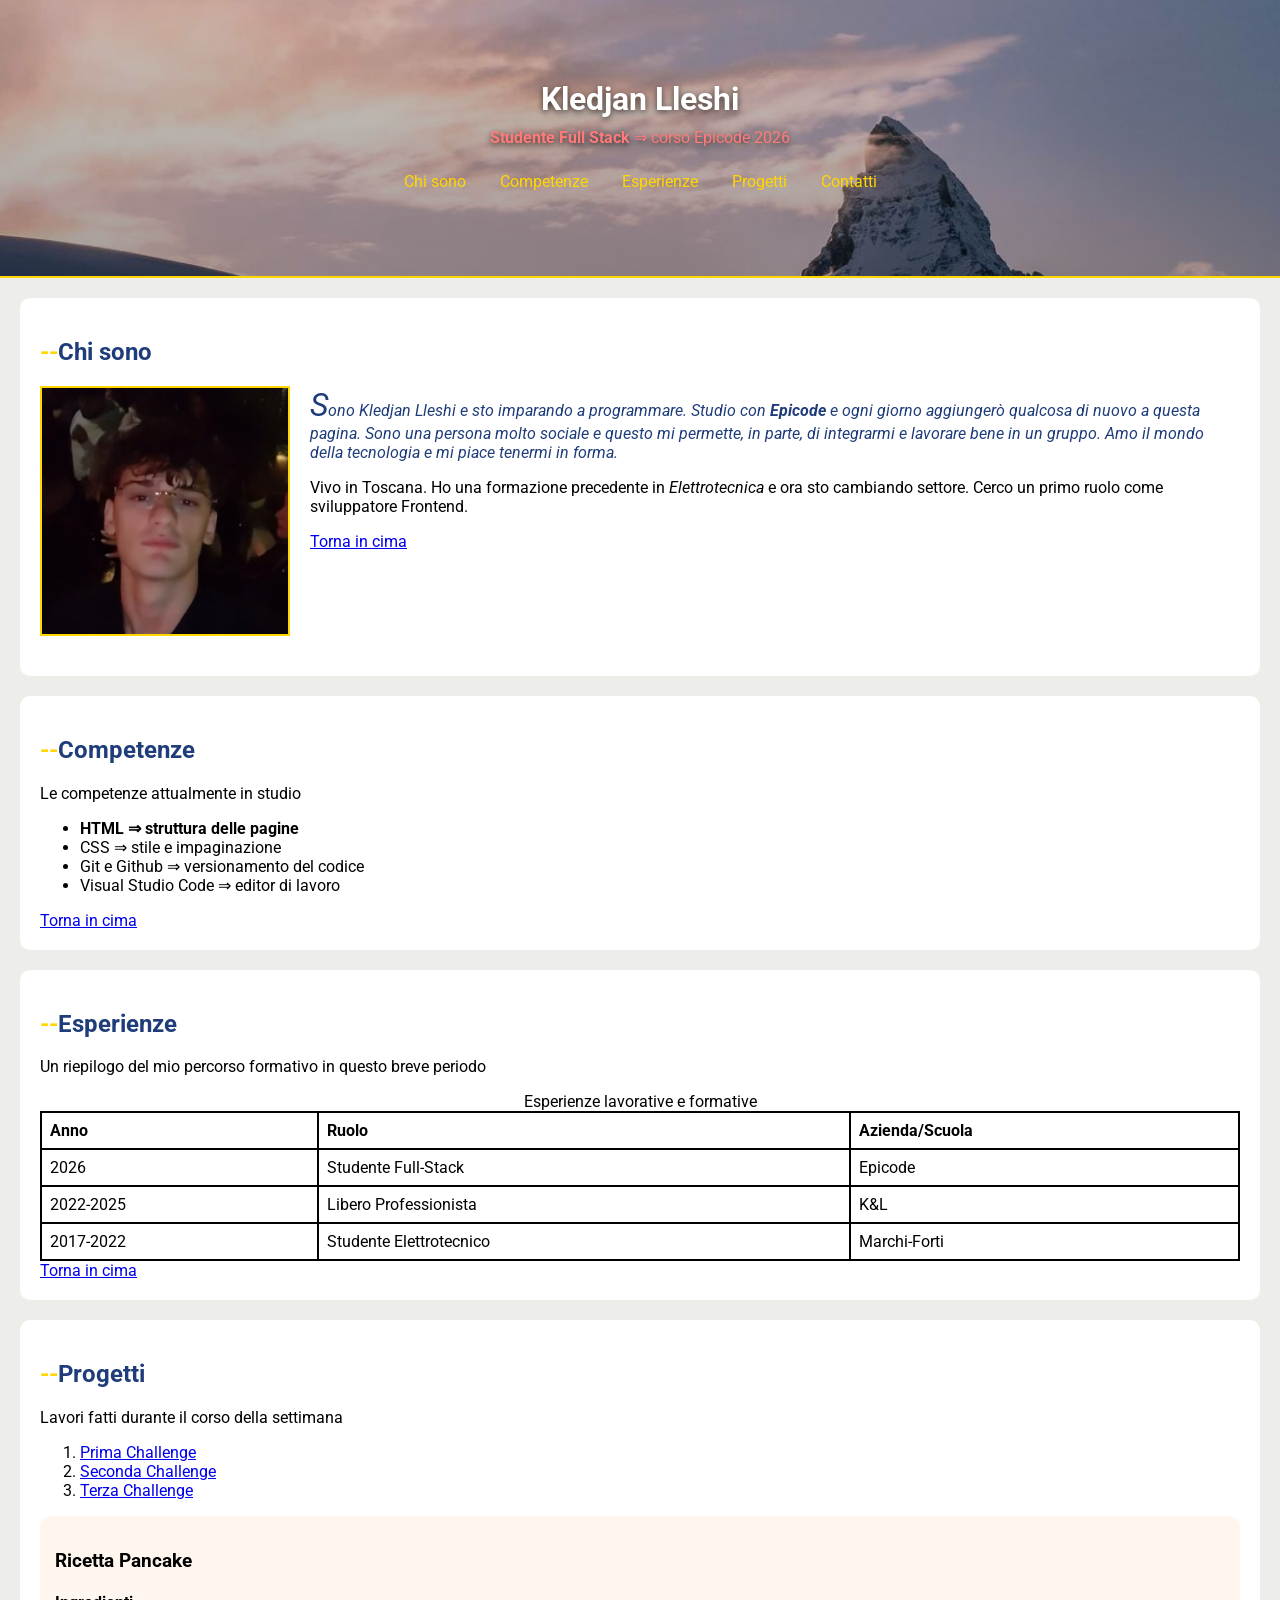
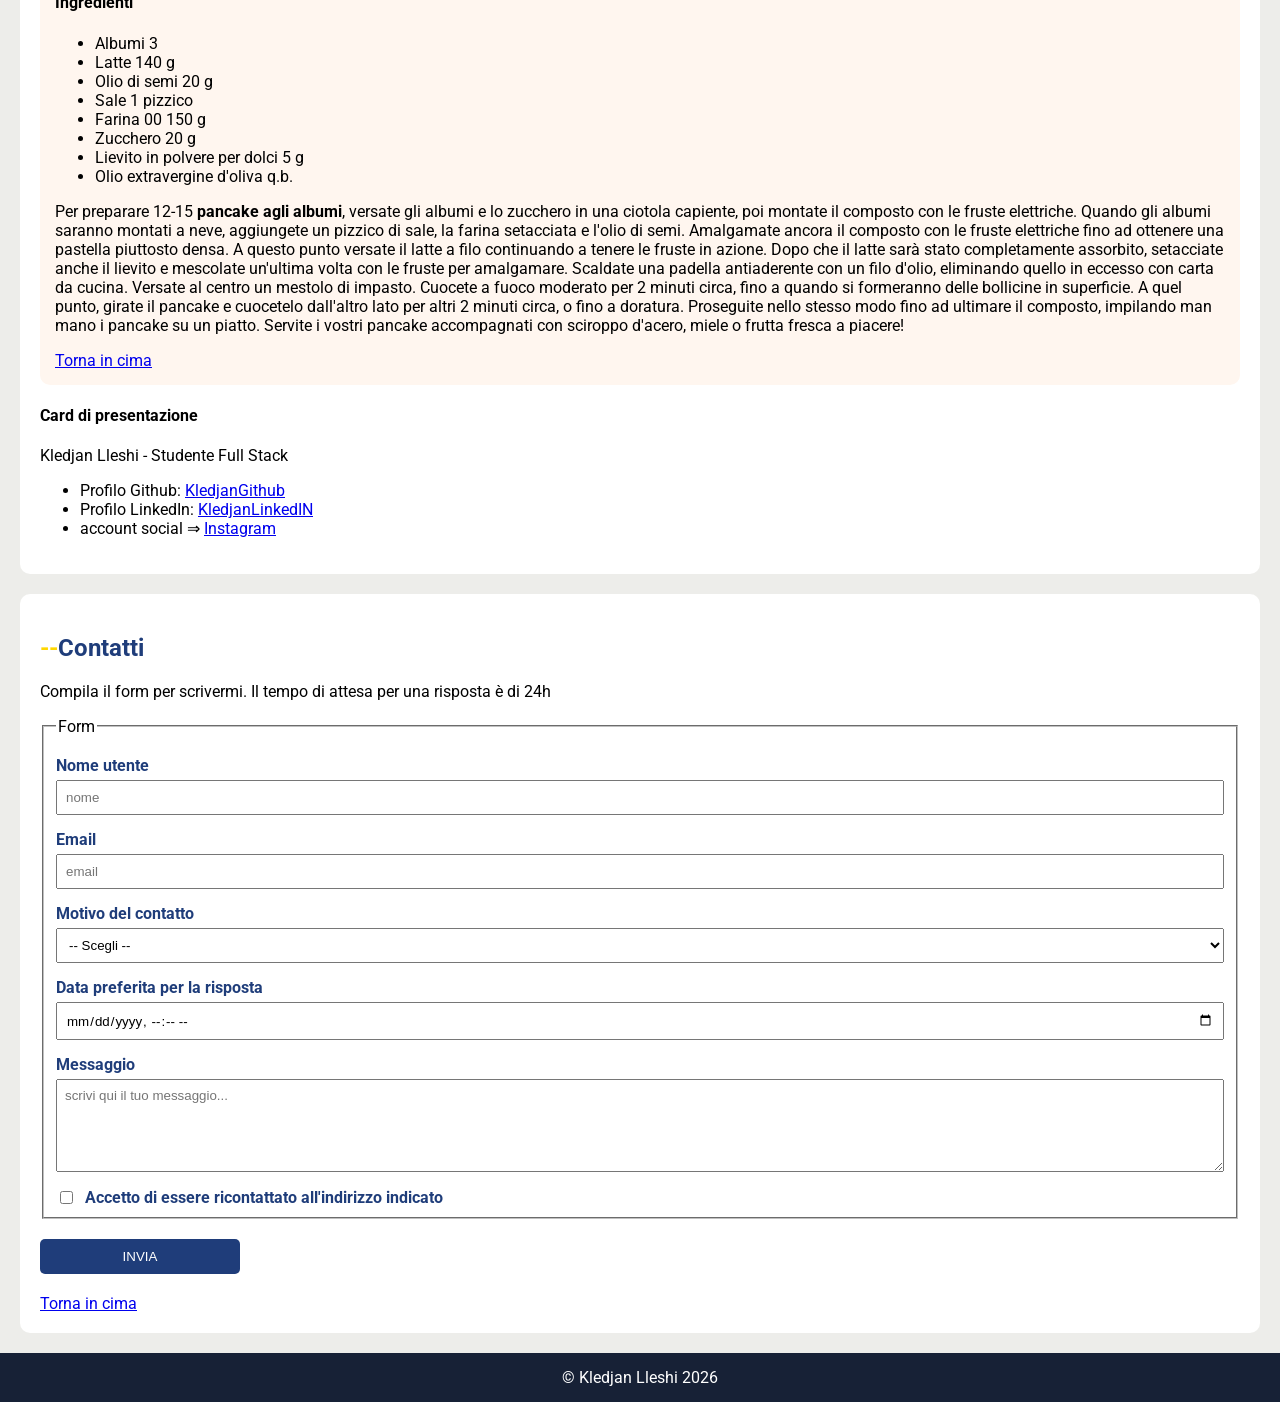
<file: Week 1/Evoluzione Scheda Personaggio/index.html>
<!DOCTYPE html>
<html lang="it">

<head>
    <meta charset="UTF-8">
    <meta name="viewport" content="width=device-width, initial-scale=1.0">
    <title>Kledjan Lleshi - Portfolio</title>
    <link rel="stylesheet" href="./assets/Css/style.css">
</head>

<body class="corpo">

    <header>
        <div id="img">
            <h1 id="Kledjan-Lleshi">Kledjan Lleshi</h1>
            <p id="stud"><strong>Studente Full Stack</strong> ⇒ corso Epicode 2026</p>

            <nav id="gold">
                <ul>
                    <li><a href="#Chi-sono">Chi sono</a></li>
                    <li><a href="#Competenze">Competenze</a></li>
                    <li><a href="#Esperienze">Esperienze</a></li>
                    <li><a href="#Progetti">Progetti</a></li>
                    <li><a href="#Contatti">Contatti</a></li>
                </ul>
            </nav>
        </div>
    </header>

    <main>
        <div id="presentazione">
            <h2 id="Chi-sono">Chi sono</h2>

            <div id="foto" role="img" aria-label="Foto di Kledjan Lleshi"></div>

            <p><i>Sono Kledjan Lleshi e sto imparando a programmare. Studio con <b>Epicode</b> e ogni giorno aggiungerò
                    qualcosa di nuovo a questa pagina. Sono una persona molto sociale e questo mi permette, in parte, di
                    integrarmi e lavorare bene in un gruppo. Amo il mondo della tecnologia e mi piace tenermi in
                    forma.</i></p>

            <p>Vivo in Toscana. Ho una formazione precedente in <i>Elettrotecnica</i> e ora sto cambiando settore. Cerco
                un primo ruolo come sviluppatore Frontend.</p>
            <nav>
                <a href="#Kledjan-Lleshi">Torna in cima</a>
            </nav>
        </div>

        <div id="compet">
            <h2 id="Competenze">Competenze</h2>
            <p>Le competenze attualmente in studio</p>
            <ul>
                <li>HTML ⇒ struttura delle pagine</li>
                <li>CSS ⇒ stile e impaginazione</li>
                <li>Git e Github ⇒ versionamento del codice</li>
                <li>Visual Studio Code ⇒ editor di lavoro</li>
            </ul>
            <nav>
                <a href="#Kledjan-Lleshi">Torna in cima</a>
            </nav>
        </div>

        <div id="exxp">
            <h2 id="Esperienze">Esperienze</h2>
            <p>Un riepilogo del mio percorso formativo in questo breve periodo</p>
            <div class="tabella-wrap">
                <table id="tabella">
                    <caption>
                        Esperienze lavorative e formative
                    </caption>
                    <thead>
                        <tr>
                            <th>Anno</th>
                            <th>Ruolo</th>
                            <th>Azienda/Scuola</th>
                        </tr>
                    </thead>
                    <tbody>
                        <tr>
                            <td>2026</td>
                            <td>Studente Full-Stack</td>
                            <td>Epicode</td>
                        </tr>
                        <tr>
                            <td>2022-2025</td>
                            <td>Libero Professionista</td>
                            <td>K&amp;L</td>
                        </tr>
                        <tr>
                            <td>2017-2022</td>
                            <td>Studente Elettrotecnico</td>
                            <td>Marchi-Forti</td>
                        </tr>
                    </tbody>
                </table>
            </div>
            <nav>
                <a href="#Kledjan-Lleshi">Torna in cima</a>
            </nav>
        </div>

        <div id="project">
            <h2 id="Progetti">Progetti</h2>
            <p>Lavori fatti durante il corso della settimana</p>
            <ol>
                <li><a href="../Challenge%201%20Flash/Flash.html" target="_blank" rel="noopener">Prima Challenge</a></li>
                <li><a href="../Challenge%202%20Musica/Musica.html" target="_blank" rel="noopener">Seconda Challenge</a></li>
                <li><a href="../Challenge%203%20Rivisitazione/Torre.html" target="_blank" rel="noopener">Terza Challenge</a></li>
            </ol>

            <div id="ricet">
                <h3>Ricetta Pancake</h3>
                <h4>Ingredienti</h4>
                <ul class="lista">
                    <li>Albumi 3</li>
                    <li>Latte 140 g</li>
                    <li>Olio di semi 20 g</li>
                    <li>Sale 1 pizzico</li>
                    <li>Farina 00 150 g</li>
                    <li>Zucchero 20 g</li>
                    <li>Lievito in polvere per dolci 5 g</li>
                    <li>Olio extravergine d'oliva q.b.</li>
                </ul>
                <p>
                    Per preparare 12-15 <b>pancake agli albumi</b>, versate gli albumi e lo zucchero in una
                    ciotola capiente, poi montate il composto con le fruste elettriche. Quando gli albumi saranno
                    montati a neve, aggiungete un pizzico di sale, la farina setacciata e l'olio di semi. Amalgamate
                    ancora il composto con le fruste elettriche fino ad ottenere una pastella piuttosto densa. A questo
                    punto versate il latte a filo continuando a tenere le fruste in azione. Dopo che il latte sarà stato
                    completamente assorbito, setacciate anche il lievito e mescolate un'ultima volta con le fruste per
                    amalgamare. Scaldate una padella antiaderente con un filo d'olio, eliminando quello in eccesso con
                    carta da cucina. Versate al centro un mestolo di impasto. Cuocete a fuoco moderato per 2 minuti
                    circa, fino a quando si formeranno delle bollicine in superficie. A quel punto, girate il pancake e
                    cuocetelo dall'altro lato per altri 2 minuti circa, o fino a doratura. Proseguite nello stesso modo
                    fino ad ultimare il composto, impilando man mano i pancake su un piatto. Servite i vostri pancake
                    accompagnati con sciroppo d'acero, miele o frutta fresca a piacere!
                </p>
                <nav>
                    <a href="#Kledjan-Lleshi">Torna in cima</a>
                </nav>
            </div>

            <div id="card">
                <h4>Card di presentazione</h4>
                <span>Kledjan Lleshi -</span>
                <span> Studente Full Stack</span>
                <ul>
                    <li>Profilo Github: <a href="https://github.com/" target="_blank" rel="noopener">KledjanGithub</a></li>
                    <li>Profilo LinkedIn: <a href="https://www.linkedin.com/" target="_blank" rel="noopener">KledjanLinkedIN</a></li>
                    <li>account social ⇒ <a href="https://www.instagram.com/kledjanlleshii" target="_blank" rel="noopener">Instagram</a></li>
                </ul>
            </div>
        </div>
    </main>

    <footer>
        <div id="cont">
            <h2 id="Contatti">Contatti</h2>
            <p>Compila il form per scrivermi. Il tempo di attesa per una risposta è di 24h</p>

            <form action="grazie.html" method="get" id="lab">
                <fieldset>
                    <legend>Form</legend>

                    <label for="nome">Nome utente</label>
                    <input type="text" placeholder="nome" id="nome" name="nome" required>

                    <label for="email">Email</label>
                    <input type="email" placeholder="email" id="email" name="email" required>

                    <label for="motivo">Motivo del contatto</label>
                    <select name="motivo" id="motivo">
                        <option value="">-- Scegli --</option>
                        <option value="PL">Proposta di lavoro</option>
                        <option value="RI">Richiesta informazioni</option>
                        <option value="C">Collaborazione</option>
                    </select>

                    <label for="respond">Data preferita per la risposta</label>
                    <input type="datetime-local" name="respond" id="respond">

                    <label for="mess">Messaggio</label>
                    <textarea placeholder="scrivi qui il tuo messaggio..." name="mess" id="mess" rows="5"></textarea>

                    <div class="check">
                        <input type="checkbox" name="box" id="box">
                        <label for="box">Accetto di essere ricontattato all'indirizzo indicato</label>
                    </div>
                </fieldset>

                <div id="bot">
                    <button type="submit" id="sendForm">INVIA</button>
                </div>
            </form>

            <nav>
                <a href="#Kledjan-Lleshi">Torna in cima</a>
            </nav>
        </div>

        <p id="fondo">© Kledjan Lleshi 2026</p>
    </footer>

</body>

</html>
</file>
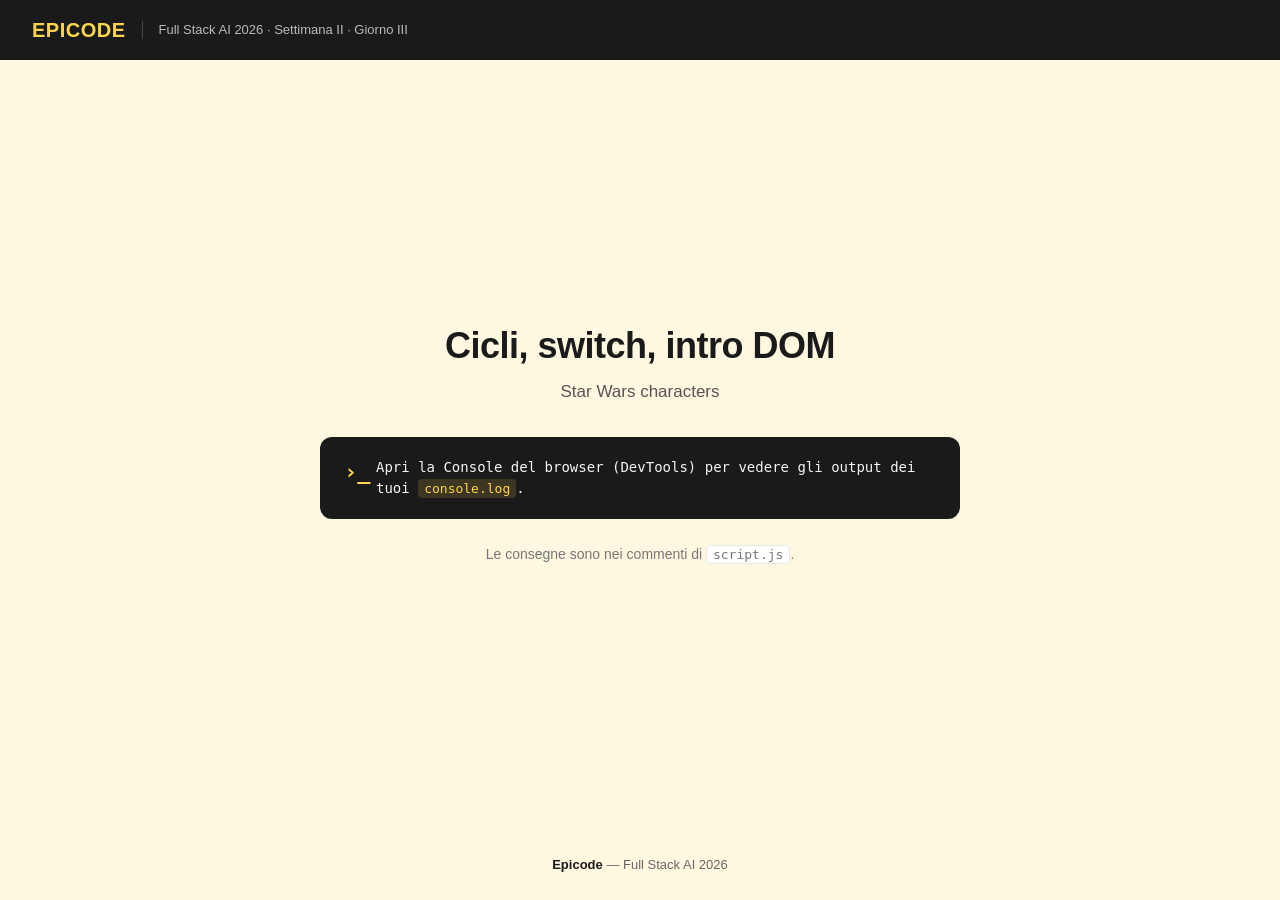
<file: Week 2/Esercizio Day 3/index.html>
<!DOCTYPE html>
<html lang="it">
<head>
  <meta charset="UTF-8">
  <meta name="viewport" content="width=device-width, initial-scale=1.0">
  <title>Settimana II — Giorno III — Esercizio</title>
  <link rel="stylesheet" href="style.css">
</head>
<body>

  <header class="brand">
    <span class="brand-logo">EPICODE</span>
    <span class="brand-divider"></span>
    <span class="brand-context">Full Stack AI 2026 · Settimana II · Giorno III</span>
  </header>

  <main>
    <section class="hero">
      <h1>Cicli, switch, intro DOM</h1>
      <p class="subtitle">Star Wars characters</p>

      <div class="console-banner">
        Apri la Console del browser (DevTools) per vedere gli output dei tuoi <code>console.log</code>.
      </div>

      <p class="hint">Le consegne sono nei commenti di <code>script.js</code>.</p>
    </section>
  </main>

  <footer>
    <strong>Epicode</strong> — Full Stack AI 2026
  </footer>

  <script src="script.js"></script>
</body>
</html>
</file>
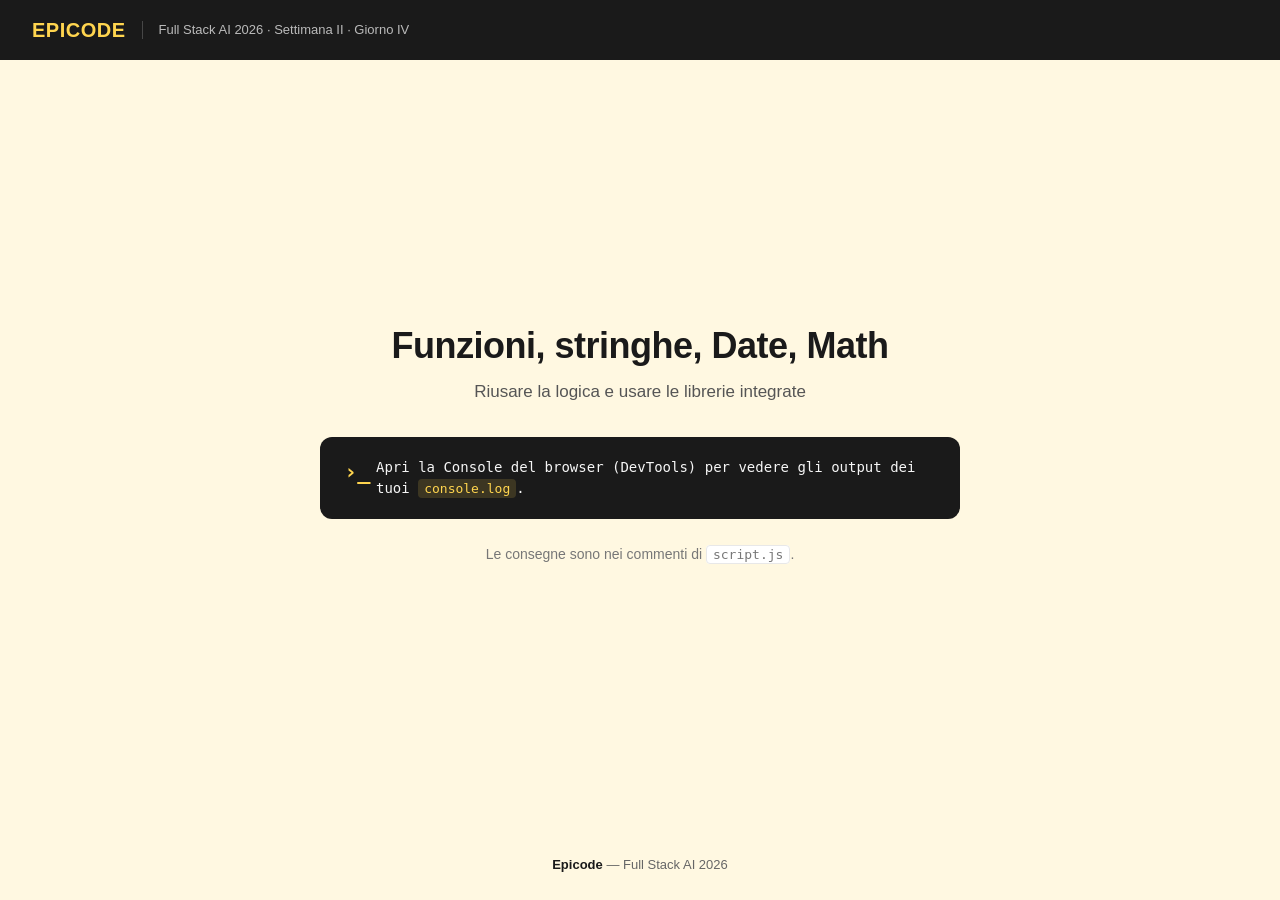
<file: Week 2/Esercizio Day 4/index.html>
<!DOCTYPE html>
<html lang="it">
<head>
  <meta charset="UTF-8">
  <meta name="viewport" content="width=device-width, initial-scale=1.0">
  <title>Settimana II — Giorno IV — Esercizio</title>
  <link rel="stylesheet" href="style.css">
</head>
<body>

  <header class="brand">
    <span class="brand-logo">EPICODE</span>
    <span class="brand-divider"></span>
    <span class="brand-context">Full Stack AI 2026 · Settimana II · Giorno IV</span>
  </header>

  <main>
    <section class="hero">
      <h1>Funzioni, stringhe, Date, Math</h1>
      <p class="subtitle">Riusare la logica e usare le librerie integrate</p>

      <div class="console-banner">
        Apri la Console del browser (DevTools) per vedere gli output dei tuoi <code>console.log</code>.
      </div>

      <p class="hint">Le consegne sono nei commenti di <code>script.js</code>.</p>
    </section>
  </main>

  <footer>
    <strong>Epicode</strong> — Full Stack AI 2026
  </footer>

  <script src="script.js"></script>
</body>
</html>
</file>
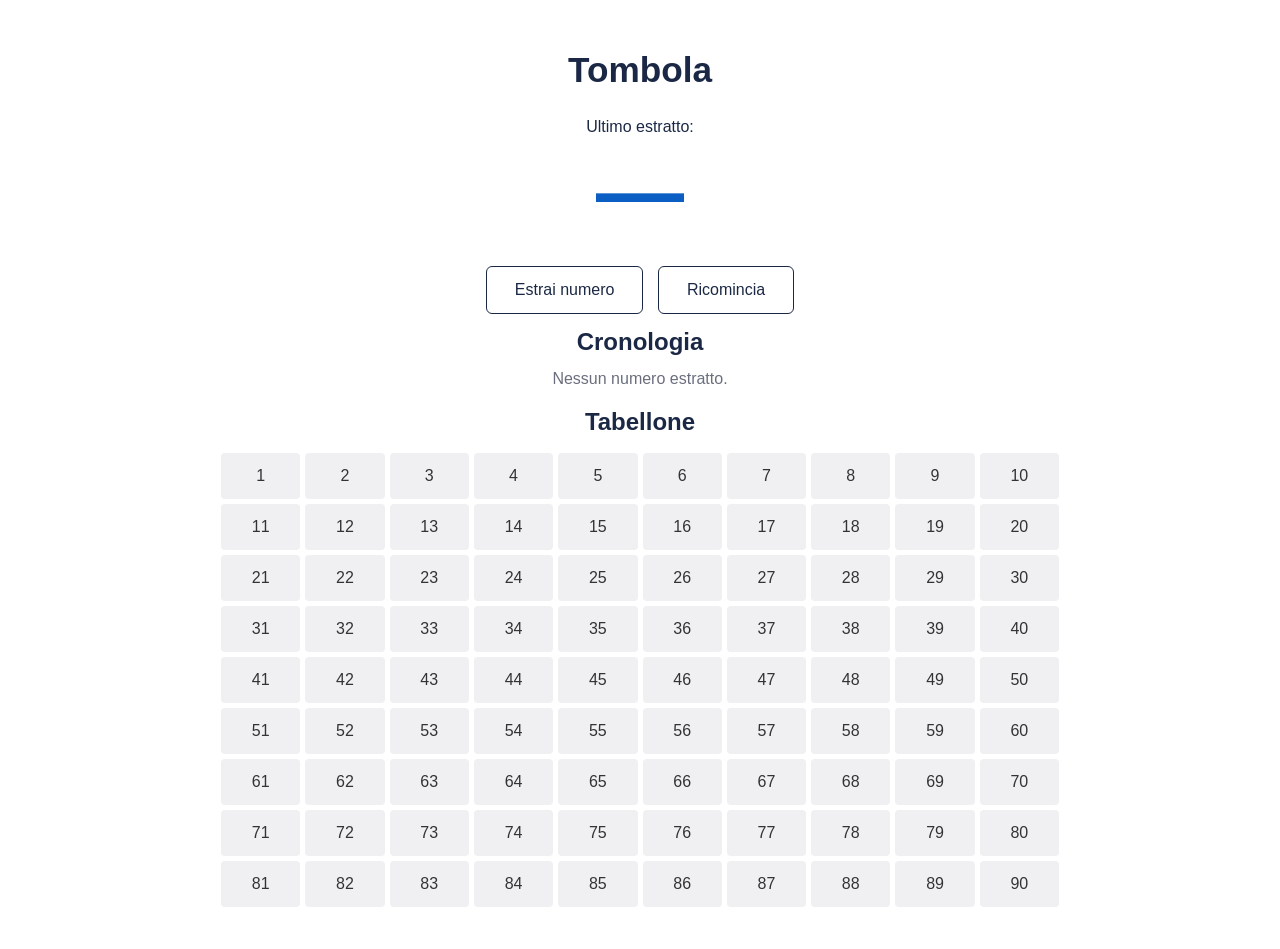
<file: Week 3/Esercizio Day 4/index.html>
<!doctype html>
<html lang="it">
	<head>
		<meta charset="UTF-8" />
		<meta name="viewport" content="width=device-width, initial-scale=1.0" />
		<title>Tombola</title>
		<link rel="stylesheet" href="./CSS/style.css" />
		<script type="module" src="./JS/script.js"></script>
	</head>
	<body>
		<div class="contenitore">
			<main>
				<h1>Tombola</h1>

				<!-- ultimo numero estratto -->
				<p>Ultimo estratto:</p>
				<div id="numero-estratto" class="numero-grande">—</div>

				<!-- bottoni -->
				<div class="bottoni">
					<button id="bottone-estrai">Estrai numero</button>
					<button id="bottone-ricomincia">Ricomincia</button>
				</div>

				<!-- ultimi numeri estratti -->
				<h2>Cronologia</h2>
				<p id="cronologia" class="testo-cronologia">Nessun numero estratto.</p>

				<!-- tabellone con i 90 numeri -->
				<h2>Tabellone</h2>
				<div id="tabellone"></div>
			</main>
		</div>
	</body>
</html>
</file>
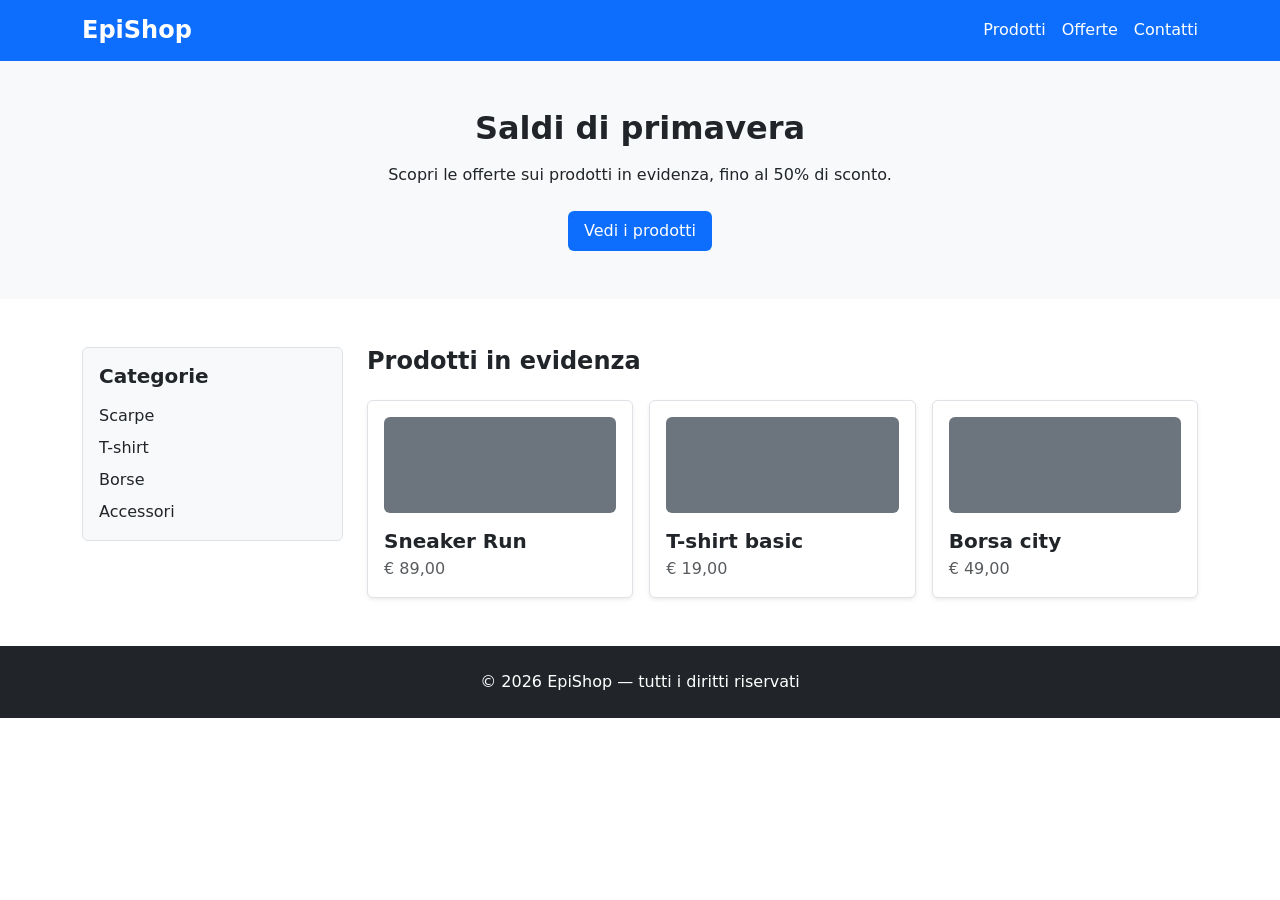
<file: Week 6/Esercizio Day 1/index.html>
<!doctype html>
<html lang="it">
	<head>
		<meta charset="UTF-8" />
		<meta name="viewport" content="width=device-width, initial-scale=1.0" />
		<title>EpiShop</title>
		<!-- Bootstrap dal CDN, niente CSS scritto a mano -->
		<link
			rel="stylesheet"
			href="https://cdn.jsdelivr.net/npm/bootstrap@5.3.8/dist/css/bootstrap.min.css"
			integrity="sha384-sRIl4kxILFvY47J16cr9ZwB07vP4J8+LH7qKQnuqkuIAvNWLzeN8tE5YBujZqJLB"
			crossorigin="anonymous"
		/>
	</head>
	<body>
		<!-- ---- HEADER ---- -->
		<header class="bg-primary text-white py-2 py-md-3">
			<div class="container">
				<div class="row">
					<div class="col">
						<h1 class="fs-4 fw-bold m-0">EpiShop</h1>
					</div>
					<!-- 'Contatti' si vede solo da tablet in su -->
					<nav class="col-auto my-auto d-flex gap-3">
						<a href="#" class="text-white text-decoration-none">Prodotti</a>
						<a href="#" class="text-white text-decoration-none">Offerte</a>
						<a href="#" class="text-white text-decoration-none d-none d-md-inline">Contatti</a>
					</nav>
				</div>
			</div>
		</header>

		<!-- ---- HERO ---- -->
		<section class="bg-body-tertiary text-center py-4 py-md-5">
			<div class="container">
				<h2 class="fs-2 fw-bold mb-3">Saldi di primavera</h2>
				<p class="mb-4">Scopri le offerte sui prodotti in evidenza, fino al 50% di sconto.</p>
				<a href="#" class="d-inline-block bg-primary text-white text-decoration-none rounded px-3 py-2">Vedi i prodotti</a>
			</div>
		</section>

		<!-- ---- PRODOTTI ---- -->
		<main class="container my-4 my-md-5">
			<div class="row g-4">
				<!-- sidebar solo da desktop -->
				<aside class="col-xl-3 d-none d-xl-block">
					<div class="bg-body-tertiary border rounded p-3">
						<h3 class="fs-5 fw-bold mb-3">Categorie</h3>
						<nav>
							<a href="#" class="d-block text-dark text-decoration-none mb-2">Scarpe</a>
							<a href="#" class="d-block text-dark text-decoration-none mb-2">T-shirt</a>
							<a href="#" class="d-block text-dark text-decoration-none mb-2">Borse</a>
							<a href="#" class="d-block text-dark text-decoration-none">Accessori</a>
						</nav>
					</div>
				</aside>

				<!-- senza sidebar prende tutta la larghezza -->
				<section class="col-12 col-xl-9">
					<!-- centrato su telefono, a sinistra dal tablet -->
					<h2 class="fs-4 fw-bold text-center text-sm-start mb-3 mb-md-4">Prodotti in evidenza</h2>

					<!-- 1 card per riga su telefono, 2 da tablet, 3 da desktop -->
					<div class="row g-3">
						<div class="col-12 col-sm-6 col-xl-4">
							<div class="border rounded shadow-sm bg-body p-3 h-100">
								<!-- riquadro grigio al posto della foto -->
								<div class="bg-secondary rounded p-5 mb-3"></div>
								<h3 class="fs-5 fw-bold mb-1">Sneaker Run</h3>
								<p class="text-body-secondary mb-0">€ 89,00</p>
							</div>
						</div>
						<div class="col-12 col-sm-6 col-xl-4">
							<div class="border rounded shadow-sm bg-body p-3 h-100">
								<div class="bg-secondary rounded p-5 mb-3"></div>
								<h3 class="fs-5 fw-bold mb-1">T-shirt basic</h3>
								<p class="text-body-secondary mb-0">€ 19,00</p>
							</div>
						</div>
						<div class="col-12 col-sm-6 col-xl-4">
							<div class="border rounded shadow-sm bg-body p-3 h-100">
								<div class="bg-secondary rounded p-5 mb-3"></div>
								<h3 class="fs-5 fw-bold mb-1">Borsa city</h3>
								<p class="text-body-secondary mb-0">€ 49,00</p>
							</div>
						</div>
					</div>
				</section>
			</div>
		</main>

		<!-- ---- FOOTER ---- -->
		<footer class="bg-dark text-white text-center py-4">
			<div class="container">
				<p class="mb-0">© 2026 EpiShop — tutti i diritti riservati</p>
			</div>
		</footer>
	</body>
</html>
</file>
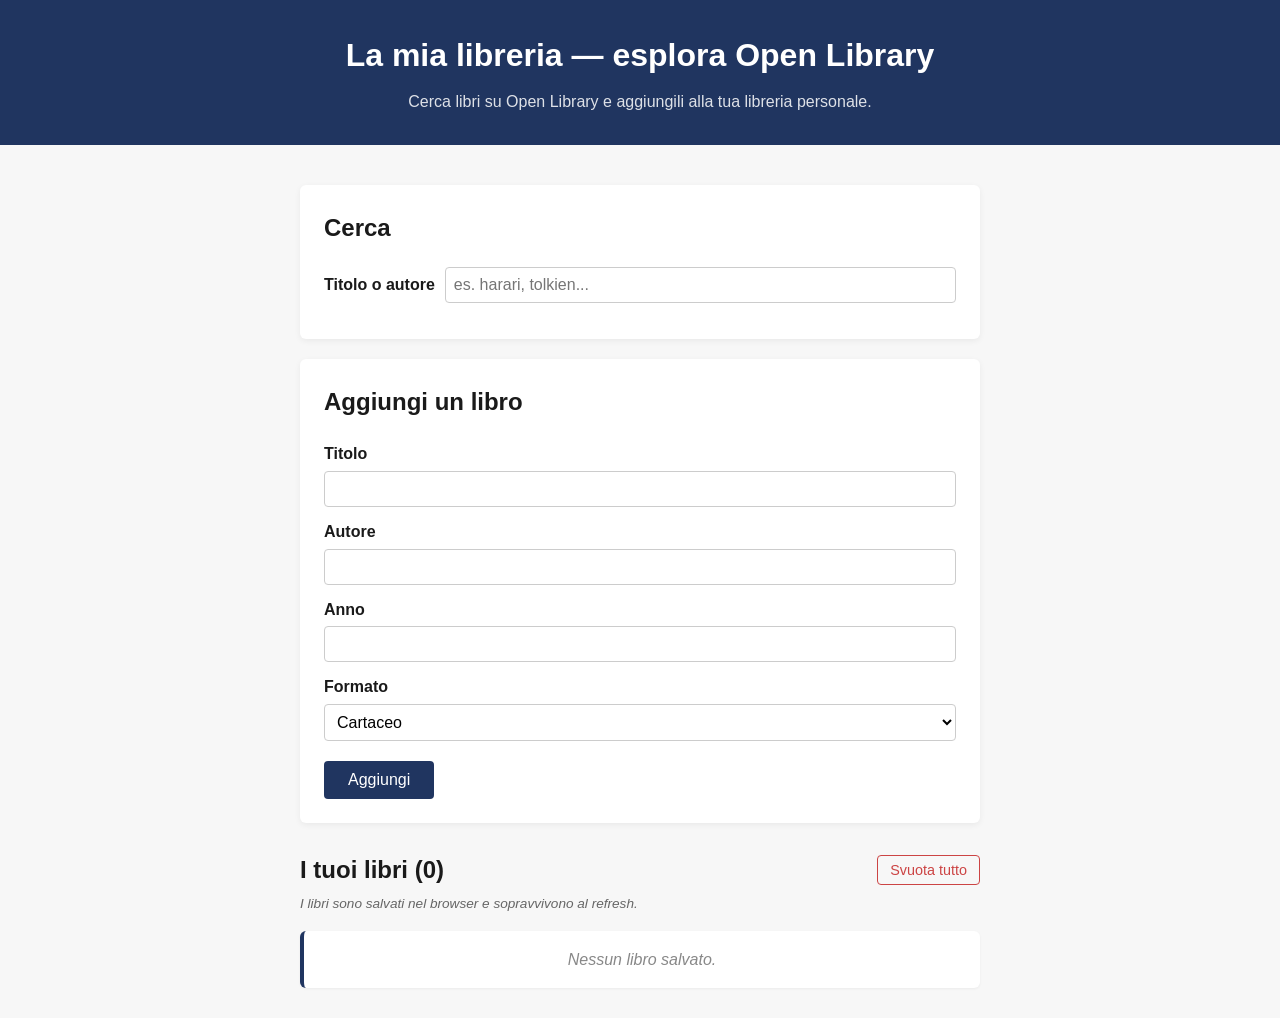
<file: Week 7/Esercizio in sviluppo/index.html>
<!DOCTYPE html>
<html lang="it">
  <head>
    <meta charset="UTF-8">
    <meta name="viewport" content="width=device-width, initial-scale=1.0">
    <title>Mini-libreria — Settimana VII Giorno III</title>
    <link rel="stylesheet" href="style.css">
  </head>
  <body>

    <header class="site-header">
      <h1>La mia libreria — esplora Open Library</h1>
      <p>Cerca libri su Open Library e aggiungili alla tua libreria personale.</p>
    </header>

    <main class="container">

      <!-- Nuovo D3: ricerca su Open Library -->
      <section class="cerca-section">
        <h2>Cerca</h2>
        <div class="campo">
          <label for="cerca">Titolo o autore</label>
          <input type="text" id="cerca" placeholder="es. harari, tolkien...">
        </div>
        <div id="spinner" class="spinner" hidden>Caricamento in corso...</div>
        <div id="errore" class="alert alert-danger" hidden></div>
        <ul id="risultati" class="risultati"></ul>
      </section>

      <section class="form-section">
        <h2>Aggiungi un libro</h2>
        <form id="aggiungi-libro" class="form">

          <div class="campo">
            <label for="titolo">Titolo</label>
            <input type="text" id="titolo" name="titolo" required>
          </div>

          <div class="campo">
            <label for="autore">Autore</label>
            <input type="text" id="autore" name="autore" required>
          </div>

          <div class="campo">
            <label for="anno">Anno</label>
            <input type="number" id="anno" name="anno" required>
          </div>

          <div class="campo">
            <label for="formato">Formato</label>
            <select id="formato" name="formato">
              <option value="cartaceo">Cartaceo</option>
              <option value="digitale">Digitale</option>
            </select>
          </div>

          <div class="campo campo-condizionale" id="campo-dimensione" hidden>
            <label for="dimensione">Dimensione (MB)</label>
            <input type="number" id="dimensione" name="dimensione" step="0.1">
          </div>

          <button type="submit" class="btn-primary">Aggiungi</button>
        </form>
      </section>

      <section class="lista-section">
        <div class="lista-header">
          <h2>I tuoi libri (<span id="contatore">0</span>)</h2>
          <button id="svuota-tutto" class="btn-svuota">Svuota tutto</button>
        </div>
        <p class="info-storage">I libri sono salvati nel browser e sopravvivono al refresh.</p>
        <ul id="lista-libri" class="lista-libri">
          <!-- popolato da JavaScript -->
        </ul>
      </section>

    </main>

    <script src="script.js"></script>
  </body>
</html>
</file>
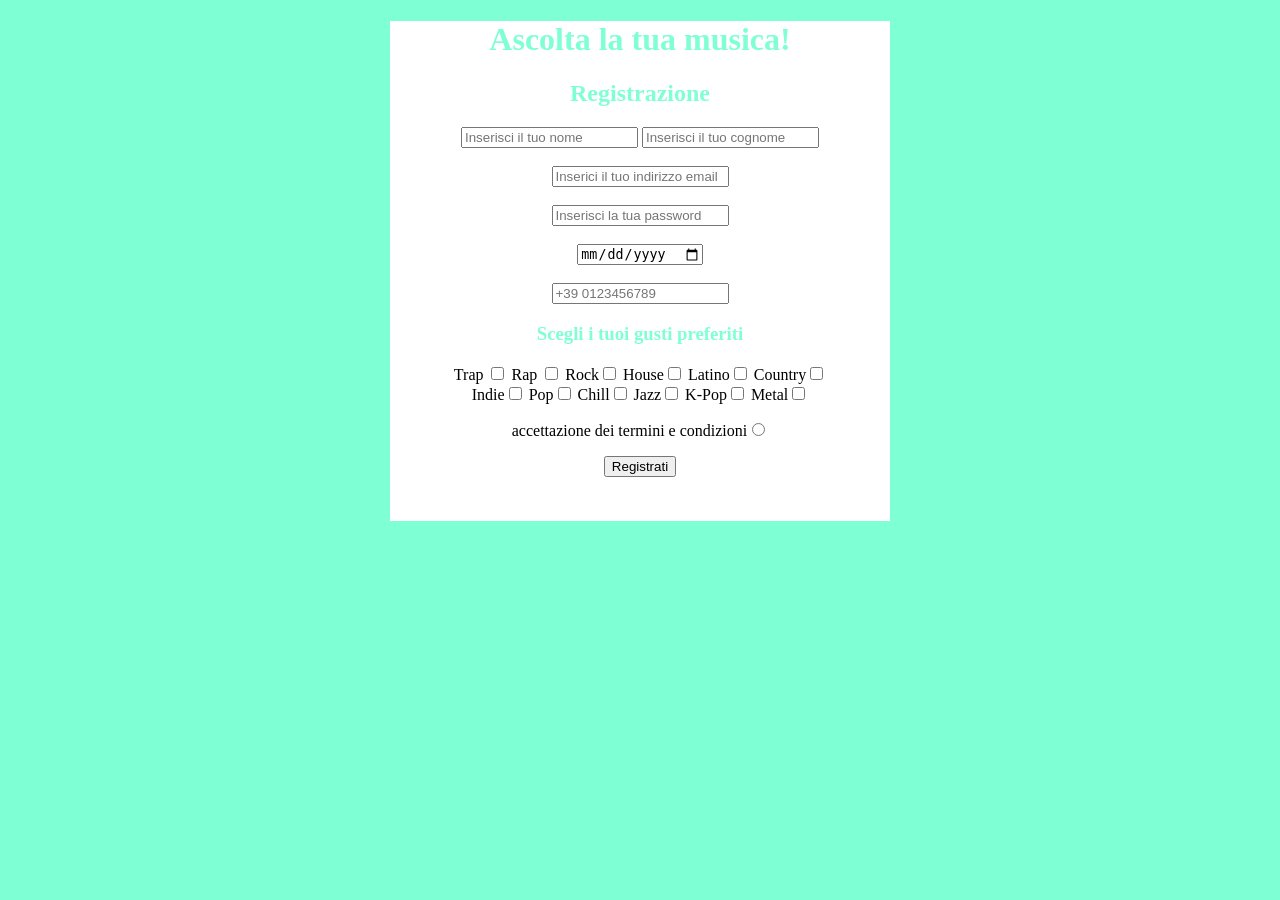
<file: Pre Week/Challenge 2 Musica/Musica.html>
<!DOCTYPE html>
<html lang="en">
<head>
    <meta charset="UTF-8">
    <meta name="viewport" content="width=device-width, initial-scale=1.0">
    <title>Musica</title>
   
   <style>
   
    .titoli{ 
        color: aquamarine;
    }
    </style>
    
</head>
<body align="center" style="background-color: aquamarine;">
    <div style="background-color: white;
    width: 500px; 
    margin: auto;
    height: 500px">
<h1 class="titoli">Ascolta la tua musica!</h1>
<h2 class="titoli">Registrazione</h2>
<form onsubmit="alert ('Registrazione confermata')">
    <div>
        <input type="text" placeholder="Inserisci il tuo nome" />
        <input type="text" placeholder="Inserisci il tuo cognome" />
        </div>
        <br>
        <div>
            <input type="email" placeholder="Inserici il tuo indirizzo email" />
        </div>
        <br>
        <div>
            <input type="password" placeholder="Inserisci la tua password" />
        </div>
       <br>
        <div>
            <input type="date" />
        </div>
        <br>
        <div>
            <input type="tel" placeholder="+39 0123456789"/>
    </div>
      <h3 class="titoli">Scegli i tuoi gusti preferiti</h3>
<div>
<span>Trap <input type="checkbox"></span>
<span>Rap <input type="checkbox"></span>
<span>Rock<input type="checkbox"></span>
<span>House<input type="checkbox"></span>
<span>Latino<input type="checkbox"></span>
<span>Country<input type="checkbox"></span>
</div>
<span>Indie<input type="checkbox"></span>
<span>Pop<input type="checkbox"></span>
<span>Chill<input type="checkbox"></span>
<span>Jazz<input type="checkbox"></span>
<span>K-Pop<input type="checkbox"></span>
<span>Metal<input type="checkbox"></span>
<br>
<p>accettazione dei termini e condizioni<input type="radio"></p>
<button type="submit">Registrati</button>
</form>
    </div>
    
</body>
</html>
</file>
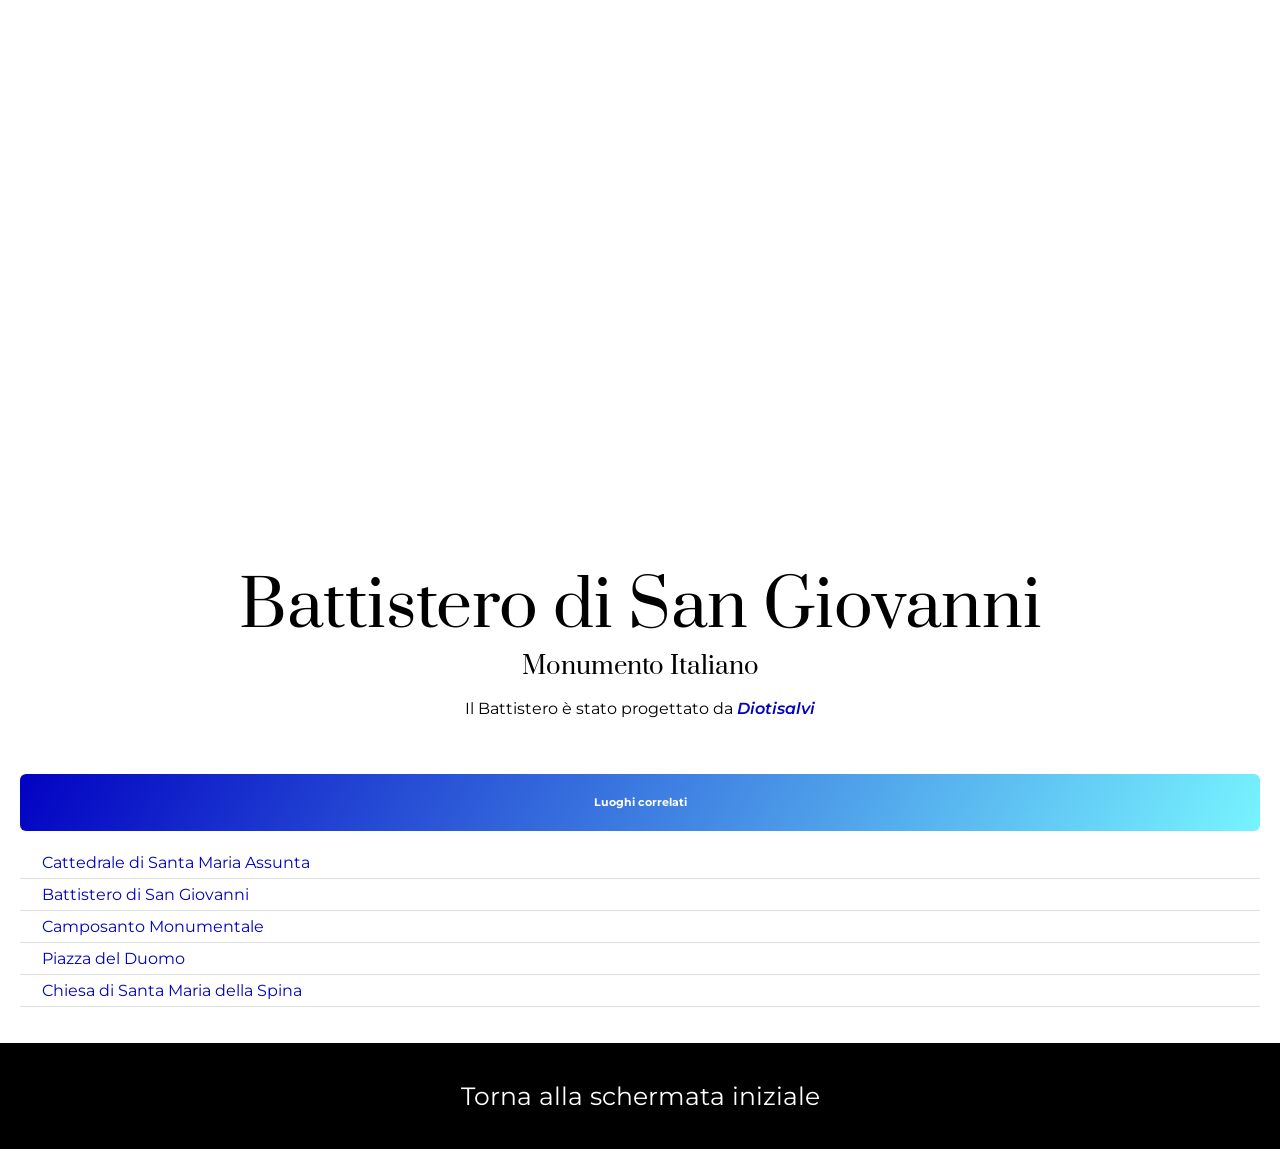
<file: Pre Week/Challenge 3 Rivisitazione/Battistero.html>
<!DOCTYPE html>
<html lang="en">
<head>
    <meta charset="UTF-8">
    <meta name="viewport" content="width=device-width, initial-scale=1.0">
    <link rel="stylesheet" href="style.css">
    <title>Rivisitazione</title>

</head>
<body class="boo"; align="center">
    <div class="main-section">
<div class="image image2">
    
</div>
<h1>Battistero di San Giovanni</h1>
<h3>Monumento Italiano </h3>
<p> Il Battistero è stato progettato da <a class="nome" href="https://www.bing.com/ck/a?!&&p=602ea944638d2ceb6a2780616171399e2f17b56ee86925915b2a40ee2a60e7e5JmltdHM9MTc5MDgxMjgwMA&ptn=3&ver=2&hsh=4&fclid=0394e62e-3b41-6474-2712-f3a53a9c655c&u=a1aHR0cHM6Ly9pdC53aWtpcGVkaWEub3JnL3dpa2kvRGlvdGlzYWx2aQ"> Diotisalvi
</a>
</p>
<h6>Luoghi correlati</h6>
<ul class="lista">
    <li><a href="Cattedrale.html">Cattedrale di Santa Maria Assunta</a></li>
    <li><a href="Battistero.html">Battistero di San Giovanni</a></li>
    <li><a href="Camposanto.html">Camposanto Monumentale</a></li>
    <li><a href="Piazza.html">Piazza del Duomo</a></li>
    <li><a href="Chiesa.html">Chiesa di Santa Maria della Spina</a></li>
    
    
    </ul>
     

    </div>

   
    <footer>
         <h5> <a id="schermata" href="Torre.html">Torna alla schermata iniziale</a>
    </h5>
   </footer>
    
</body>
</html>
</file>
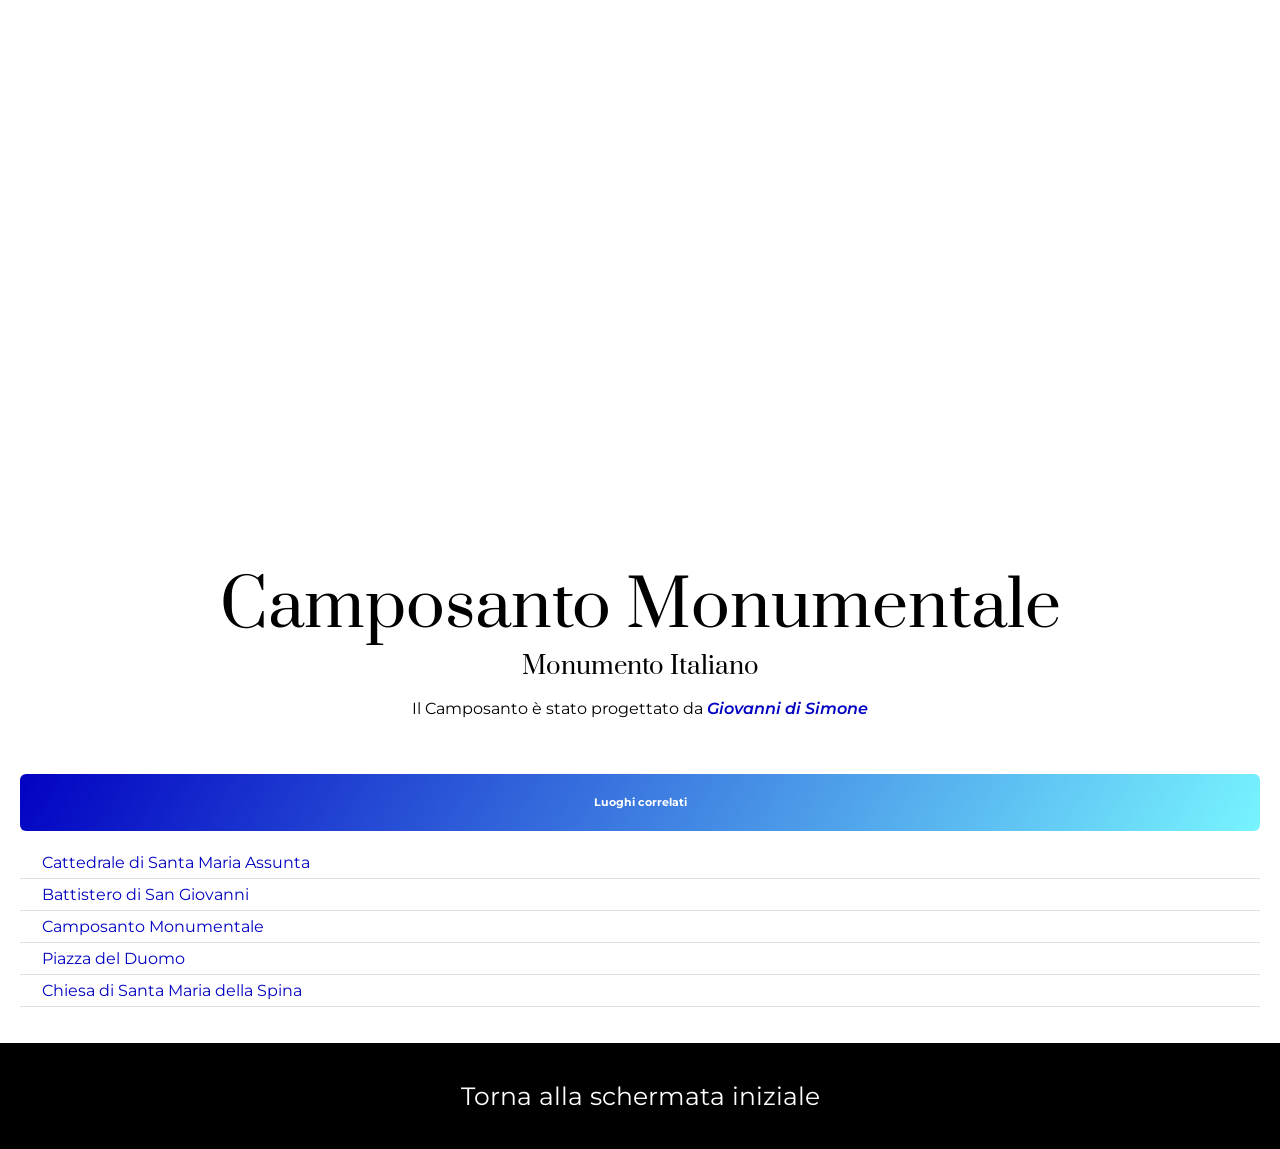
<file: Pre Week/Challenge 3 Rivisitazione/Camposanto.html>
<!DOCTYPE html>
<html lang="en">
<head>
    <meta charset="UTF-8">
    <meta name="viewport" content="width=device-width, initial-scale=1.0">
    <link rel="stylesheet" href="style.css">
    <title>Rivisitazione</title>

</head>
<body class="boo"; align="center">
    <div class="main-section">
<div class="image image3">

</div>
<h1>Camposanto Monumentale</h1>
<h3>Monumento Italiano </h3>
<p> Il Camposanto è stato progettato da <a class="nome" href="https://www.bing.com/ck/a?!&&p=181198b40b9bf132797fa52b5f3d1f64701e79eddcb38f0922a1fa92c5e273ddJmltdHM9MTc5MDgxMjgwMA&ptn=3&ver=2&hsh=4&fclid=0394e62e-3b41-6474-2712-f3a53a9c655c&u=a1aHR0cHM6Ly9pdC53aWtpcGVkaWEub3JnL3dpa2kvR2lvdmFubmlfZGlfU2ltb25l">Giovanni di Simone
</a>
</p>
<h6>Luoghi correlati</h6>
<ul class="lista">
    <li><a href="Cattedrale.html">Cattedrale di Santa Maria Assunta</a></li>
    <li><a href="Battistero.html">Battistero di San Giovanni</a></li>
    <li><a href="Camposanto.html">Camposanto Monumentale</a></li>
    <li><a href="Piazza.html">Piazza del Duomo</a></li>
    <li><a href="Chiesa.html">Chiesa di Santa Maria della Spina</a></li>
    
    
    </ul>
     

    </div>

   
    <footer>
         <h5> <a id="schermata" href="Torre.html">Torna alla schermata iniziale</a>
    </h5>
   </footer>
    
</body>
</html>
</file>
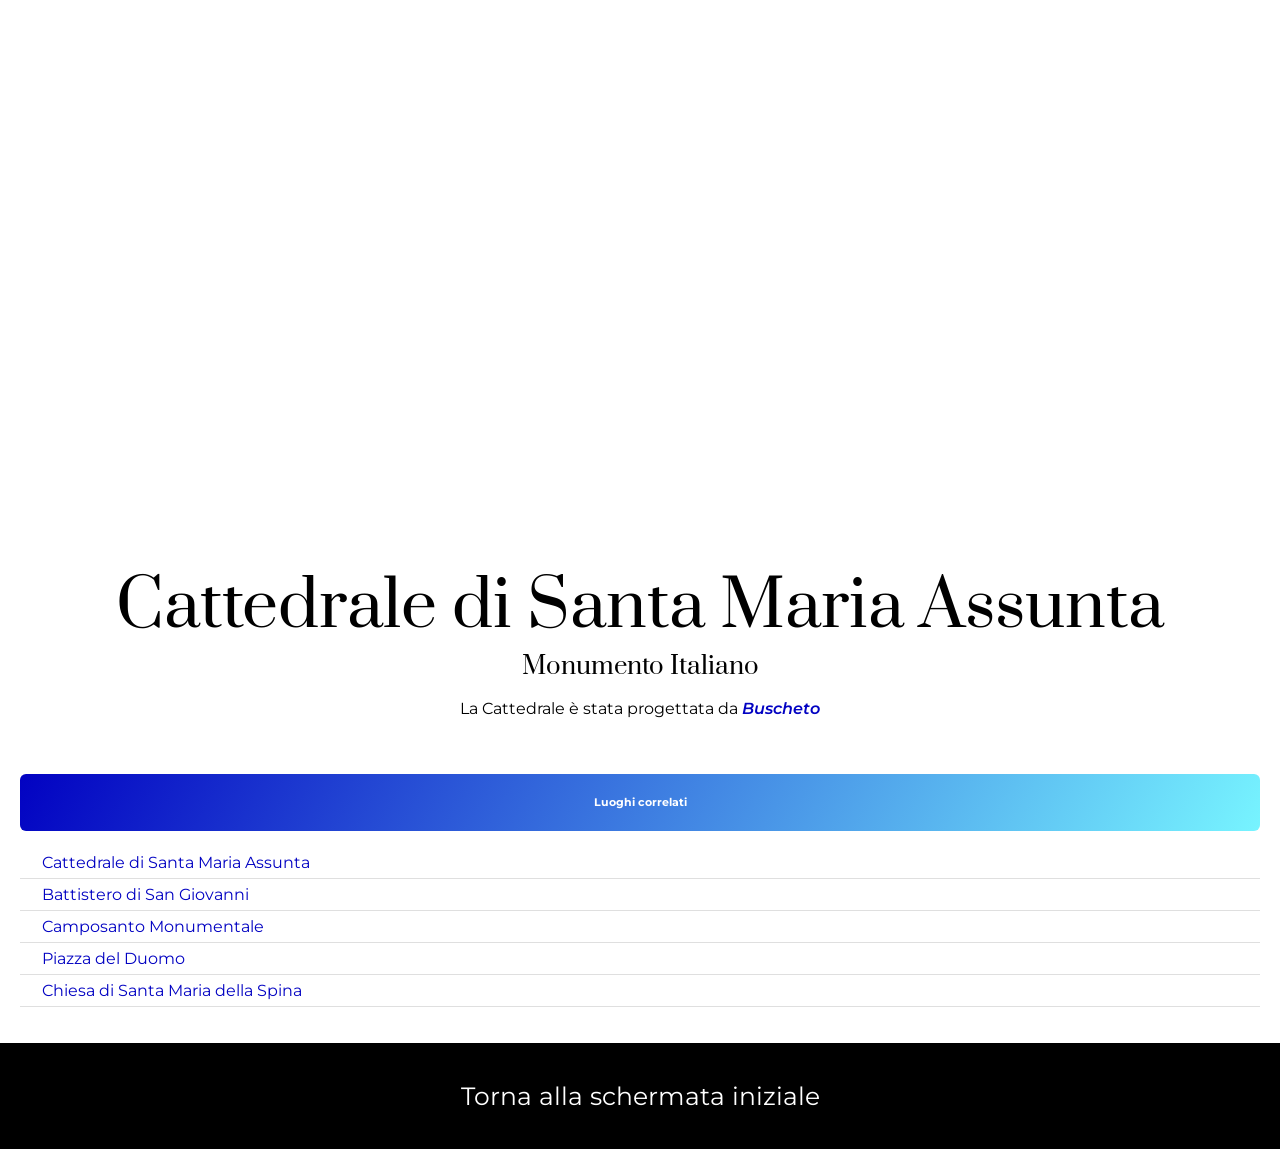
<file: Pre Week/Challenge 3 Rivisitazione/Cattedrale.html>
<!DOCTYPE html>
<html lang="en">
<head>
    <meta charset="UTF-8">
    <meta name="viewport" content="width=device-width, initial-scale=1.0">
    <link rel="stylesheet" href="style.css">
    <title>Rivisitazione</title>

</head>
<body class="boo"; align="center">
    <div class="main-section">
<div class="image image4">

</div>
<h1>Cattedrale di Santa Maria Assunta</h1>
<h3>Monumento Italiano </h3>
<p> La Cattedrale è stata progettata da <a class="nome" href="https://www.bing.com/ck/a?!&&p=a02ec4e46b7d54ff8e562aff623c0a8be08614ce78c15141c440deac9fa5541fJmltdHM9MTc5MDgxMjgwMA&ptn=3&ver=2&hsh=4&fclid=0394e62e-3b41-6474-2712-f3a53a9c655c&u=a1aHR0cHM6Ly9pdC53aWtpcGVkaWEub3JnL3dpa2kvQnVzY2hldG8">Buscheto
</a>
</p>
<h6>Luoghi correlati</h6>
<ul class="lista">
    <li><a href="Cattedrale.html">Cattedrale di Santa Maria Assunta</a></li>
    <li><a href="Battistero.html">Battistero di San Giovanni</a></li>
    <li><a href="Camposanto.html">Camposanto Monumentale</a></li>
    <li><a href="Piazza.html">Piazza del Duomo</a></li>
    <li><a href="Chiesa.html">Chiesa di Santa Maria della Spina</a></li>
    
    
    </ul>
     

    </div>

   
    <footer>
         <h5> <a id="schermata" href="Torre.html">Torna alla schermata iniziale</a>
    </h5>
   </footer>
    
</body>
</html>
</file>
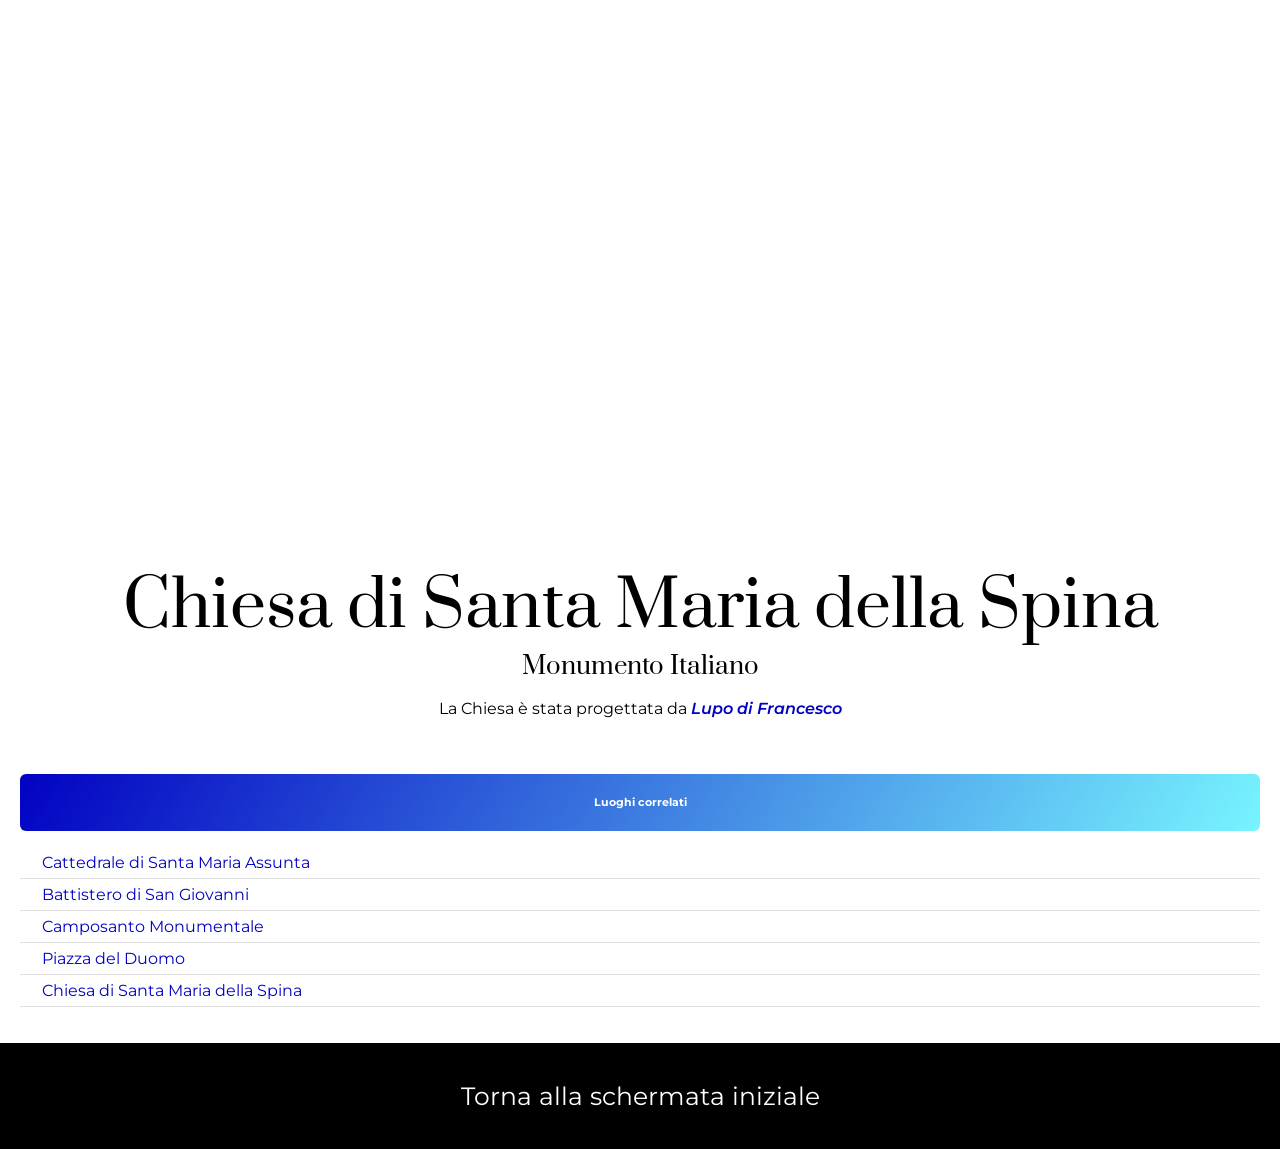
<file: Pre Week/Challenge 3 Rivisitazione/Chiesa.html>
<!DOCTYPE html>
<html lang="en">
<head>
    <meta charset="UTF-8">
    <meta name="viewport" content="width=device-width, initial-scale=1.0">
    <link rel="stylesheet" href="style.css">
    <title>Rivisitazione</title>

</head>
<body class="boo"; align="center">
    <div class="main-section">
<div class="image image5">

</div>
<h1>Chiesa di Santa Maria della Spina</h1>
<h3>Monumento Italiano </h3>
<p> La Chiesa è stata progettata da <a class="nome" href="https://www.bing.com/ck/a?!&&p=1bb5934e16cbfe9959db30927d277904da0ad57238e7528aada950abc6252a54JmltdHM9MTc5MDgxMjgwMA&ptn=3&ver=2&hsh=4&fclid=0394e62e-3b41-6474-2712-f3a53a9c655c&u=a1aHR0cHM6Ly9pdC53aWtpcGVkaWEub3JnL3dpa2kvTHVwb19kaV9GcmFuY2VzY28">Lupo di Francesco
</a>
</p>
<h6>Luoghi correlati</h6>
<ul class="lista">
    <li><a href="Cattedrale.html">Cattedrale di Santa Maria Assunta</a></li>
    <li><a href="Battistero.html">Battistero di San Giovanni</a></li>
    <li><a href="Camposanto.html">Camposanto Monumentale</a></li>
    <li><a href="Piazza.html">Piazza del Duomo</a></li>
    <li><a href="Chiesa.html">Chiesa di Santa Maria della Spina</a></li>
    
    
    </ul>
     

    </div>

   
    <footer>
         <h5> <a id="schermata" href="Torre.html">Torna alla schermata iniziale</a>
    </h5>
   </footer>
    
</body>
</html>
</file>
<file: Week 1/Evoluzione Scheda Personaggio/assets/Css/style.css>
@import url('https://fonts.googleapis.com/css2?family=Montserrat:ital,wght@0,100..900;1,100..900&family=Prata&family=Roboto:ital,wght@0,100..900;1,100..900&display=swap');

* {
    box-sizing: border-box;
}

html,
body {
    max-width: 100%;
    margin: 0;
}

.corpo {
    font-family: "Roboto", sans-serif;
    background-color: rgb(237, 237, 234);
}

img {
    max-width: 100%;
    height: auto;
}

/* ---------- HEADER ---------- */
#img {
    background-image: linear-gradient(rgba(0, 0, 0, 0.2), rgba(0, 0, 0, 0.35)), url("./sfondo1.jpg");
    background-repeat: no-repeat;
    background-position: center;
    background-size: cover;

    text-align: center;
    border-bottom: 2px solid gold;
    padding: 80px 20px;
}

#Kledjan-Lleshi {
    color: white;
    margin: 0 0 10px;
    text-shadow: 0 2px 6px rgba(0, 0, 0, 0.7);
}

#stud {
    color: #ff7a7a;
    margin: 0 0 20px;
    text-shadow: 0 2px 6px rgba(0, 0, 0, 0.7);
}

#gold ul {
    list-style: none;
    margin: 0;
    padding: 0;
}

#gold li {
    display: inline-block;
    margin: 5px 15px;
}

#gold a {
    color: gold;
    text-decoration: none;
}

#gold a:hover {
    color: white;
}

/* ---------- SEZIONI ---------- */
#presentazione,
#compet,
#exxp,
#project,
#cont {
    background-color: white;
    margin: 20px;
    padding: 20px;
    border-radius: 10px;
}

#presentazione {
    overflow: auto;
}

#presentazione p:first-of-type {
    color: #1F3D7A;
}

#presentazione p:first-of-type::first-letter {
    font-size: 2em;
}

#foto {
    float: left;
    width: 250px;
    height: 250px;
    background-image: url("./kledi.jpg");
    background-size: cover;
    background-position: center;
    background-repeat: no-repeat;
    margin-right: 20px;
    margin-bottom: 20px;
    border: 2px solid gold;
}

h2 {
    color: #1F3D7A;
}

h2::before {
    content: "--";
    color: gold;
}

#compet li:first-of-type {
    font-weight: bold;
}

#ricet {
    background-color: rgb(255, 246, 239);
    padding: 15px;
    border-radius: 10px;
}

#card {
    margin-top: 20px;
}

/* ---------- TABELLA ---------- */
.tabella-wrap {
    overflow-x: auto;
}

#tabella {
    width: 100%;
    border-collapse: collapse;
}

td,
th {
    border: 2px solid black;
    padding: 8px;
    text-align: left;
}

/* ---------- FORM ---------- */
fieldset {
    min-width: 0;
}

label {
    display: block;
    color: #1F3D7A;
    font-weight: bold;
    margin-top: 15px;
    margin-bottom: 5px;
}

input[type="text"],
input[type="email"],
input[type="datetime-local"],
select,
textarea {
    display: block;
    width: 100%;
    font-family: Arial, Helvetica, sans-serif;
    padding: 8px;
}

.check {
    margin-top: 15px;
}

.check input,
.check label {
    display: inline;
    vertical-align: middle;
}

.check label {
    margin: 0 0 0 5px;
}

#bot {
    margin-top: 20px;
}

#sendForm {
    background-color: hsl(220, 60%, 30%);
    color: white;
    border: none;
    border-radius: 5px;
    padding: 10px;
    width: 200px;
    max-width: 100%;
    cursor: pointer;
}

#sendForm:hover {
    background-color: hsl(220, 60%, 45%);
}

/* ---------- FOOTER ---------- */
#cont nav {
    margin-top: 20px;
}

#fondo {
    background-color: #172136;
    text-align: center;
    color: white;
    margin: 0;
    padding: 15px;
}

/* ---------- RESPONSIVE ---------- */
@media (max-width: 600px) {
    #img {
        padding: 50px 10px;
    }

    #gold li {
        margin: 5px 8px;
    }

    #presentazione,
    #compet,
    #exxp,
    #project,
    #cont {
        margin: 10px;
        padding: 15px;
    }

    #foto {
        float: none;
        display: block;
        width: 100%;
        max-width: 250px;
        margin: 0 auto 20px;
    }

    #sendForm {
        width: 100%;
    }
}
</file>
<file: Week 2/Esercizio Day 3/style.css>
/* Reset minimo */
* {
  margin: 0;
  padding: 0;
  box-sizing: border-box;
}

html, body {
  height: 100%;
}

body {
  font-family: -apple-system, BlinkMacSystemFont, "Inter", "Segoe UI", Roboto, sans-serif;
  background: #fff8e1;
  color: #1a1a1a;
  line-height: 1.6;
  min-height: 100vh;
  display: flex;
  flex-direction: column;
}

/* Header brand */
.brand {
  background: #1a1a1a;
  color: #fff;
  padding: 14px 32px;
  display: flex;
  align-items: center;
  gap: 16px;
}

.brand-logo {
  font-size: 20px;
  font-weight: 800;
  letter-spacing: 0.5px;
  color: #ffd54f;
}

.brand-divider {
  width: 1px;
  height: 18px;
  background: rgba(255, 255, 255, 0.2);
}

.brand-context {
  font-size: 13px;
  color: rgba(255, 255, 255, 0.7);
  font-weight: 500;
}

/* Hero */
main {
  flex: 1;
  display: flex;
  align-items: center;
  justify-content: center;
  padding: 48px 24px;
}

.hero {
  max-width: 640px;
  text-align: center;
}

h1 {
  font-size: 36px;
  font-weight: 800;
  line-height: 1.15;
  margin-bottom: 12px;
  letter-spacing: -0.5px;
}

.subtitle {
  font-size: 17px;
  color: #555;
  margin-bottom: 32px;
}

.console-banner {
  background: #1a1a1a;
  color: #f5f5f5;
  border-radius: 12px;
  padding: 20px 24px 20px 56px;
  font-family: "SF Mono", Monaco, Menlo, Consolas, monospace;
  font-size: 14px;
  line-height: 1.5;
  position: relative;
  text-align: left;
}

.console-banner::before {
  content: "›_";
  color: #ffd54f;
  font-size: 22px;
  font-weight: 700;
  position: absolute;
  left: 24px;
  top: 18px;
}

.console-banner code {
  background: rgba(255, 213, 79, 0.15);
  color: #ffd54f;
  padding: 2px 6px;
  border-radius: 4px;
  font-size: 13px;
}

.hint {
  margin-top: 24px;
  font-size: 14px;
  color: #777;
}

.hint code {
  background: #fff;
  border: 1px solid #e8e8e8;
  padding: 1px 6px;
  border-radius: 4px;
  font-family: "SF Mono", Monaco, Menlo, Consolas, monospace;
  font-size: 13px;
}

footer {
  text-align: center;
  padding: 24px;
  font-size: 13px;
  color: #666;
}

footer strong {
  color: #1a1a1a;
}

/* Responsive */
@media (max-width: 640px) {
  h1 {
    font-size: 28px;
  }
  .subtitle {
    font-size: 15px;
  }
}
</file>
<file: Week 2/Esercizio Day 4/style.css>
/* Reset minimo */
* {
  margin: 0;
  padding: 0;
  box-sizing: border-box;
}

html, body {
  height: 100%;
}

body {
  font-family: -apple-system, BlinkMacSystemFont, "Inter", "Segoe UI", Roboto, sans-serif;
  background: #fff8e1;
  color: #1a1a1a;
  line-height: 1.6;
  min-height: 100vh;
  display: flex;
  flex-direction: column;
}

/* Header brand */
.brand {
  background: #1a1a1a;
  color: #fff;
  padding: 14px 32px;
  display: flex;
  align-items: center;
  gap: 16px;
}

.brand-logo {
  font-size: 20px;
  font-weight: 800;
  letter-spacing: 0.5px;
  color: #ffd54f;
}

.brand-divider {
  width: 1px;
  height: 18px;
  background: rgba(255, 255, 255, 0.2);
}

.brand-context {
  font-size: 13px;
  color: rgba(255, 255, 255, 0.7);
  font-weight: 500;
}

/* Hero */
main {
  flex: 1;
  display: flex;
  align-items: center;
  justify-content: center;
  padding: 48px 24px;
}

.hero {
  max-width: 640px;
  text-align: center;
}

h1 {
  font-size: 36px;
  font-weight: 800;
  line-height: 1.15;
  margin-bottom: 12px;
  letter-spacing: -0.5px;
}

.subtitle {
  font-size: 17px;
  color: #555;
  margin-bottom: 32px;
}

.console-banner {
  background: #1a1a1a;
  color: #f5f5f5;
  border-radius: 12px;
  padding: 20px 24px 20px 56px;
  font-family: "SF Mono", Monaco, Menlo, Consolas, monospace;
  font-size: 14px;
  line-height: 1.5;
  position: relative;
  text-align: left;
}

.console-banner::before {
  content: "›_";
  color: #ffd54f;
  font-size: 22px;
  font-weight: 700;
  position: absolute;
  left: 24px;
  top: 18px;
}

.console-banner code {
  background: rgba(255, 213, 79, 0.15);
  color: #ffd54f;
  padding: 2px 6px;
  border-radius: 4px;
  font-size: 13px;
}

.hint {
  margin-top: 24px;
  font-size: 14px;
  color: #777;
}

.hint code {
  background: #fff;
  border: 1px solid #e8e8e8;
  padding: 1px 6px;
  border-radius: 4px;
  font-family: "SF Mono", Monaco, Menlo, Consolas, monospace;
  font-size: 13px;
}

footer {
  text-align: center;
  padding: 24px;
  font-size: 13px;
  color: #666;
}

footer strong {
  color: #1a1a1a;
}

/* Responsive */
@media (max-width: 640px) {
  h1 {
    font-size: 28px;
  }
  .subtitle {
    font-size: 15px;
  }
}
</file>
<file: Week 3/Esercizio Day 4/CSS/style.css>
*,
*::before,
*::after {
	margin: 0;
	padding: 0;
	box-sizing: border-box;
}

body {
	font-family: Arial, Helvetica, sans-serif;
	background-color: #ffffff;
	color: #1b2845;
}

.contenitore {
	max-width: 845px;
	margin: 0 auto;
	padding: 50px 0 40px;
	text-align: center;
}

h1 {
	font-size: 2.2rem;
	margin-bottom: 28px;
}

h2 {
	font-size: 1.5rem;
	margin: 10px 0 14px;
}

/* ultimo numero estratto */
.numero-grande {
	height: 110px;
	line-height: 110px; /* stessa altezza del box  */
	font-size: 5.5rem;
	font-weight: 700;
	color: #0b5fc4;
}

/* bottoni */
.bottoni {
	margin: 20px 0 14px;
}

button {
	display: inline-block;
	margin: 0 5px;
	padding: 14px 28px;
	font-family: inherit;
	font-size: 1rem;
	color: #1b2845;
	background-color: #ffffff;
	border: 1px solid #1b2845;
	border-radius: 6px;
	cursor: pointer;
}

button:hover {
	background-color: #1b2845;
	color: #ffffff;
}

/* quando i numeri sono finiti il bottone non si può più usare */
button:disabled {
	background-color: #ffffff;
	color: #1b2845;
	opacity: 0.4;
	cursor: default;
}

/* cronologia */
.testo-cronologia {
	color: #6b6f7d;
	margin-bottom: 20px;
}

/* tabellone: 10 celle per riga, poi vanno a capo da sole */
.cella {
	display: inline-block;
	/* 100% / 10 meno lo spazio dei margini (5px) e un po' di margine di sicurezza */
	width: calc(100% / 10 - 5.2px);
	margin: 2.5px;
	height: 46px;
	line-height: 46px;
	background-color: #f0f0f3;
	color: #333333;
	border-radius: 4px;
}

.cella.estratta {
	background-color: #0b5fc4;
	color: #ffffff;
	font-weight: 700;
}
</file>
<file: Week 7/Esercizio in sviluppo/style.css>
/* Mini-libreria — Settimana VII Giorno III */


* { box-sizing: border-box; }

body {
  margin: 0;
  font-family: "Helvetica Neue", Arial, sans-serif;
  font-size: 16px;
  line-height: 1.6;
  background: #f7f7f7;
  color: #1a1a1a;
}

.container {
  max-width: 720px;
  margin: 0 auto;
  padding: 20px;
}

.site-header {
  background: hsl(220, 50%, 25%);
  color: white;
  padding: 30px 20px;
  text-align: center;
}

.site-header h1 { margin: 0 0 8px; }
.site-header p  { margin: 0; opacity: 0.85; }


/* === Form === */

.form-section {
  background: white;
  padding: 24px;
  margin-top: 20px;
  border-radius: 6px;
  box-shadow: 0 2px 6px rgba(0, 0, 0, 0.06);
}

.form-section h2 { margin-top: 0; }

.form .campo {
  margin-bottom: 12px;
}

.form label {
  display: block;
  font-weight: bold;
  margin-bottom: 4px;
}

.form input,
.form select {
  width: 100%;
  padding: 8px;
  font-size: 1rem;
  border: 1px solid #ccc;
  border-radius: 4px;
  background: white;
}

.btn-primary {
  background: hsl(220, 50%, 25%);
  color: white;
  border: none;
  padding: 10px 24px;
  font-size: 1rem;
  border-radius: 4px;
  cursor: pointer;
  margin-top: 8px;
}

.btn-primary:hover {
  background: hsl(220, 50%, 18%);
}


/* === Lista libri === */

.lista-section {
  margin-top: 28px;
}

.lista-libri {
  list-style: none;
  padding: 0;
  margin: 0;
}

.lista-libri li {
  background: white;
  padding: 16px;
  margin-bottom: 10px;
  border-radius: 6px;
  border-left: 4px solid hsl(220, 50%, 25%);
  box-shadow: 0 1px 3px rgba(0, 0, 0, 0.05);
  display: flex;
  justify-content: space-between;
  align-items: center;
}

.lista-libri li.letto {
  border-left-color: hsl(140, 50%, 35%);
  opacity: 0.65;
}

.lista-libri .info {
  flex: 1;
}

.lista-libri .titolo {
  font-weight: bold;
}

.lista-libri .meta {
  color: #666;
  font-size: 0.9rem;
}

.lista-libri .badge-formato {
  display: inline-block;
  padding: 2px 8px;
  border-radius: 99px;
  font-size: 0.75rem;
  background: #eee;
  color: #555;
  margin-left: 6px;
  vertical-align: middle;
}

.lista-libri .azioni button {
  background: none;
  border: 1px solid #ccc;
  padding: 6px 12px;
  border-radius: 4px;
  cursor: pointer;
  font-size: 0.9rem;
}

.lista-libri .azioni button:hover {
  background: hsl(140, 50%, 95%);
  border-color: hsl(140, 50%, 35%);
}


/* === Nuovo D2: header lista + svuota tutto === */

.lista-header {
  display: flex;
  justify-content: space-between;
  align-items: center;
  margin-bottom: 4px;
}

.lista-header h2 {
  margin: 0;
}

.btn-svuota {
  background: none;
  border: 1px solid #c44;
  color: #c44;
  padding: 6px 12px;
  border-radius: 4px;
  cursor: pointer;
  font-size: 0.9rem;
}

.btn-svuota:hover {
  background: #c44;
  color: white;
}

.info-storage {
  margin: 0 0 16px;
  color: #666;
  font-size: 0.85rem;
  font-style: italic;
}

.azioni button + button {
  margin-left: 6px;
}

.azioni span {
  color: hsl(140, 50%, 35%);
  font-weight: bold;
  margin-right: 8px;
}

.lista-libri li.vuota {
  justify-content: center;
  color: #888;
  font-style: italic;
}


/* === Nuovo D3: ricerca su Open Library === */

/* stessa card bianca del form */
.cerca-section {
  background: white;
  padding: 24px;
  margin-top: 20px;
  border-radius: 6px;
  box-shadow: 0 2px 6px rgba(0, 0, 0, 0.06);
}

.cerca-section h2 { margin-top: 0; }

/* etichetta e casella sulla stessa riga */
.cerca-section .campo {
  display: flex;
  align-items: center;
  gap: 10px;
}

.cerca-section label {
  font-weight: bold;
}

.cerca-section input {
  flex: 1;
  padding: 8px;
  font-size: 1rem;
  border: 1px solid #ccc;
  border-radius: 4px;
}

.spinner {
  margin-top: 12px;
  color: #666;
  font-style: italic;
}

/* l'alert rosso dell'errore */
.alert-danger {
  margin-top: 12px;
  padding: 10px 14px;
  border-radius: 4px;
  background: #fdecea;
  border: 1px solid #f5c2c7;
  color: #b02a37;
}

.risultati {
  list-style: none;
  padding: 0;
  margin: 12px 0 0;
}

.risultati li {
  display: flex;
  justify-content: space-between;
  align-items: center;
  gap: 12px;
  padding: 10px 14px;
  margin-bottom: 8px;
  background: #f7f7f7;
  border-left: 4px solid #333;
  border-radius: 4px;
}

.risultati .titolo {
  font-weight: bold;
}

.risultati .meta {
  color: #666;
  font-size: 0.9rem;
}

/* bottone verde 'Aggiungi' */
.risultati button {
  background: hsl(140, 50%, 35%);
  color: white;
  border: none;
  padding: 6px 14px;
  border-radius: 4px;
  cursor: pointer;
  font-size: 0.9rem;
}

/* diventa grigio dopo '✓ Aggiunto' */
.risultati button:disabled {
  background: #999;
  cursor: default;
}
</file>
<file: Pre Week/Challenge 3 Rivisitazione/style.css>
@import url('https://fonts.googleapis.com/css2?family=Prata&display=swap');
@import url('https://fonts.googleapis.com/css2?family=Montserrat:ital,wght@0,100..900;1,100..900&family=Prata&display=swap');

.boo{ margin: 0px;
    font-family: "Montserrat", sans-serif;
    font-weight: 400;
    }

.main-section{
    padding: 20px;
   }

.image{ height: 500px;
  background-size: contain;
  background-position: center;
  background-repeat: no-repeat;
}

.image1{background-image: url(https://cdn.britannica.com/02/152202-050-4D73E046/Leaning-Tower-of-Pisa-cathedral-Italy.jpg);}
.image2{background-image: url(https://duomo.firenze.it/application/mediaArchive/Image/4aebb5b3dd96ff6981ab71b6bfdb48b5_Firenze,%20Battistero_AQ09299.jpg);}
.image3{background-image: url(https://www.visittuscany.com/shared/visittuscany/immagini/camposanto-monumentale-piazza-miracoli-pisa.jpg);}
.image4{background-image: url(https://c8.alamy.com/compde/2mdf8ex/blick-auf-hauptgang-altar-und-marmorboden-im-dom-cattedrale-di-santa-maria-assunta-in-neapel-neapel-italien-italien-2mdf8ex.jpg);}
.image5{background-image: url("https://upload.wikimedia.org/wikipedia/commons/4/4b/Villa_Basilica_-_pieve_di_Santa_Maria_Assunta_-_2026-09-26_08-41-47_008.JPG");}
.image6{background-image: url(https://tse4.mm.bing.net/th/id/OIP.rQI1KBg6ATxCMyfr9R2aWQHaFa?r=0&rs=1&pid=ImgDetMain&o=7&rm=3);}

h1{ font-family: "Prata", serif;
font-size: 64px;
font-weight: 400;
margin-bottom: 0;
}

h3{font-family: "Prata", serif;
font-size: 24px;
font-weight: 400;
margin-top: 0;
margin-bottom: 0;
}

a{font-weight: 400;
    text-decoration: none;
    color: rgb(2, 2, 194);   
}

.nome{ font-style: italic;
    font-weight: 600;
}

h6{ color: white;
    padding: 22px;
margin-bottom: 0px;
margin-top: 56px;
border-radius: 6px;
background: linear-gradient(120deg , rgb(2, 2, 194), rgb(119, 244, 255));
}
.lista{ text-align: left; 
    padding: 0px;
    list-style: none;
}

li{ padding-bottom: 6px;
    padding-top: 6px;
    padding-left: 22px;
    border-bottom: 1px solid #dfdfdf;
      
}

#schermata{ text-align: center;
    color: white;
    font-size: 25px;
    
   }

   footer{background-color: black;
padding: 16px;

   }
</file>
